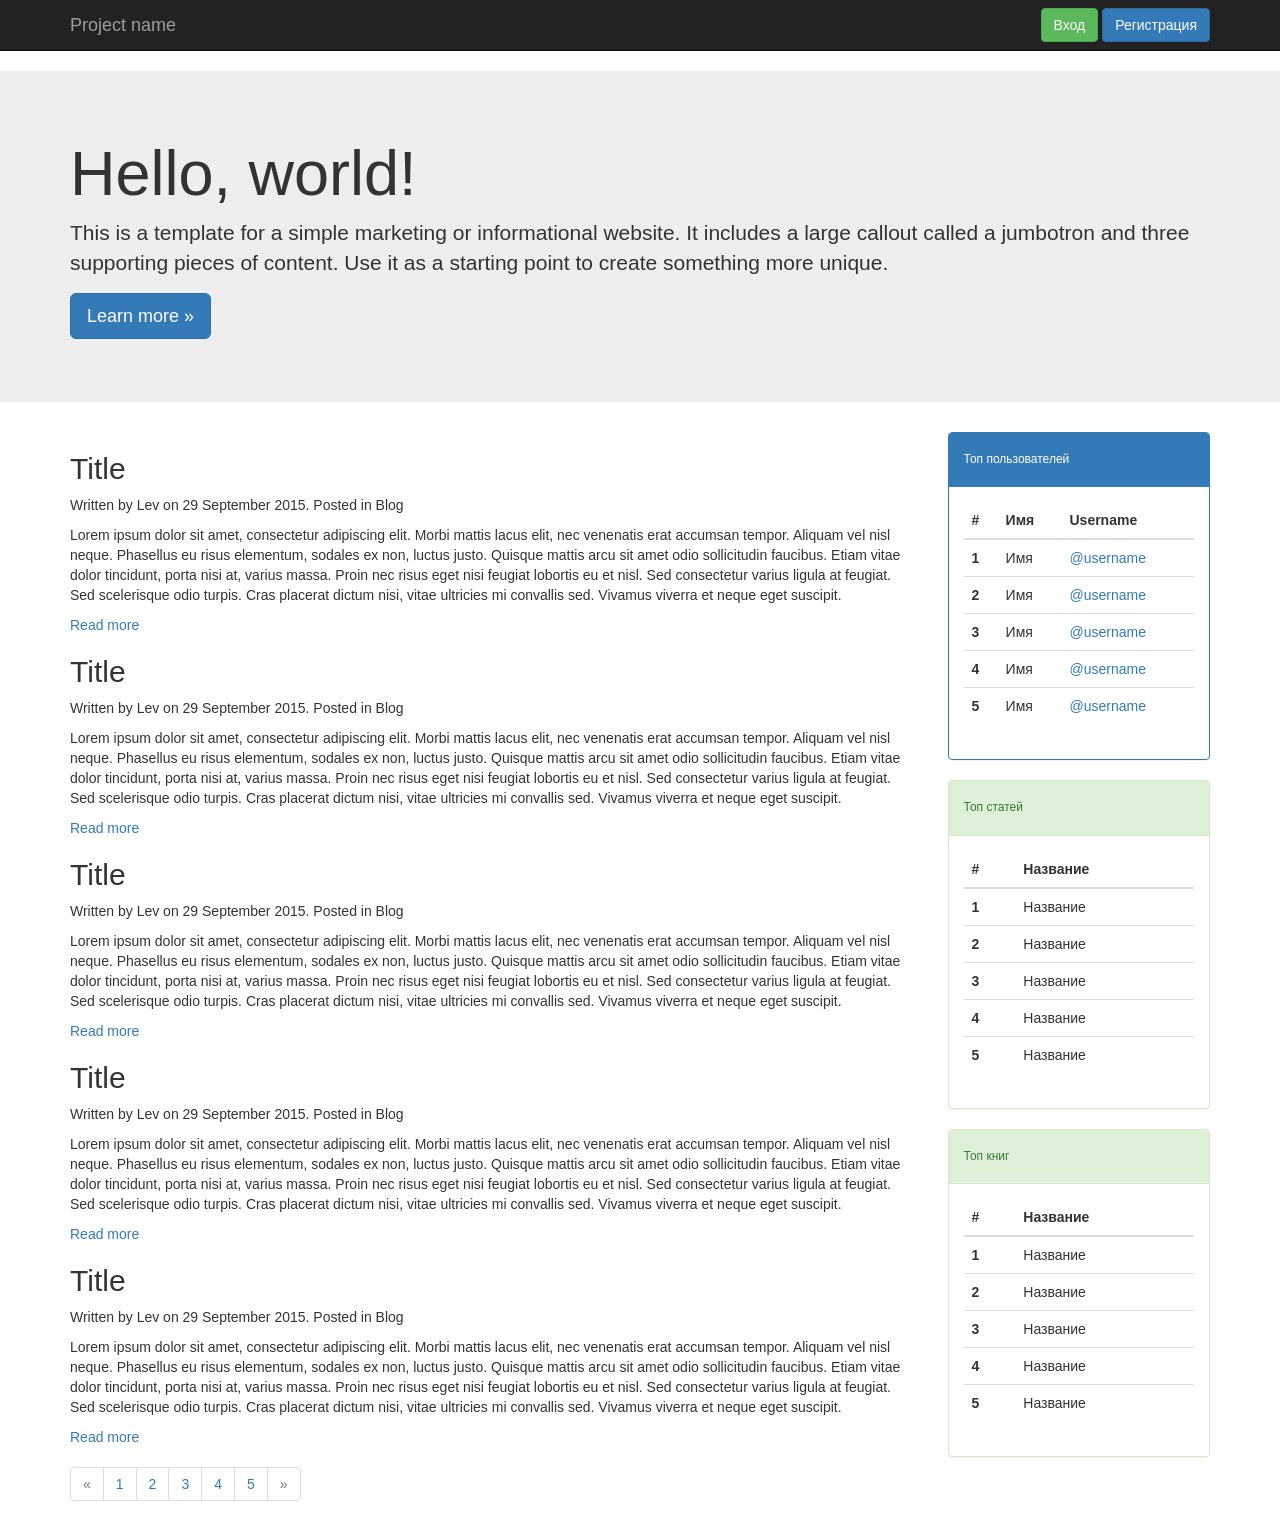
<file: S3/Sem/html/index.html>
<!DOCTYPE html>
<html>
<head>
	<title>Main Page</title>
	<meta http-equiv="Content-Type" content="text/html; charset=utf-8">
	<link rel="stylesheet" href="css/bootstrap.min.css" />
</head>
<body>
	<script src="js/jquery.js"></script>
	<script src="js/bootstrap.min.js"></script>

	<!-- Navigation -->
	<!-- Navigation -->
	<nav class="navbar navbar-inverse navbar-static-top">
		<div class="container">
			<div class="navbar-header">
				<button type="button" class="navbar-toggle collapsed" data-toggle="collapse" data-target="#navbar" aria-expanded="false" aria-controls="navbar">
					<span class="sr-only">Toggle navigation</span>
					<span class="icon-bar"></span>
					<span class="icon-bar"></span>
					<span class="icon-bar"></span>
				</button>
				<a class="navbar-brand" href="#">Project name</a>
			</div>
			<div id="navbar" class="navbar-collapse collapse">
				<div class="navbar-form navbar-right">
					<button type="submit" class="btn btn-success">Вход</button>
					<button type="submit" class="btn btn-primary">Регистрация</button>
				</div>
			</div><!--/.navbar-collapse -->
		</div>
	</nav>

	<div class="jumbotron">
    <div class="container">
      <h1>Hello, world!</h1>
      <p>This is a template for a simple marketing or informational website. It includes a large callout called a jumbotron and three supporting pieces of content. Use it as a starting point to create something more unique.</p>
      <p><a class="btn btn-primary btn-lg" href="#" role="button">Learn more &raquo;</a></p>
    </div>
  </div>

  <div class="container">
  	<div class="row">
  		<div class="col-md-9">
  			<div class="article">
  				<h2 class="article-title">Title</h2>
  				<p class="article-meta">Written by Lev on 29 September 2015. Posted in Blog</p>
  				<p class="article-description">
  					Lorem ipsum dolor sit amet, consectetur adipiscing elit. Morbi mattis lacus elit, nec venenatis erat accumsan tempor. Aliquam vel nisl neque. Phasellus eu risus elementum, sodales ex non, luctus justo. Quisque mattis arcu sit amet odio sollicitudin faucibus. Etiam vitae dolor tincidunt, porta nisi at, varius massa. Proin nec risus eget nisi feugiat lobortis eu et nisl. Sed consectetur varius ligula at feugiat. Sed scelerisque odio turpis. Cras placerat dictum nisi, vitae ultricies mi convallis sed. Vivamus viverra et neque eget suscipit.
  				</p>
  				<a href="#">Read more</a>
  			</div>
  			<div class="article">
  				<h2 class="article-title">Title</h2>
  				<p class="article-meta">Written by Lev on 29 September 2015. Posted in Blog</p>
  				<p class="article-description">
  					Lorem ipsum dolor sit amet, consectetur adipiscing elit. Morbi mattis lacus elit, nec venenatis erat accumsan tempor. Aliquam vel nisl neque. Phasellus eu risus elementum, sodales ex non, luctus justo. Quisque mattis arcu sit amet odio sollicitudin faucibus. Etiam vitae dolor tincidunt, porta nisi at, varius massa. Proin nec risus eget nisi feugiat lobortis eu et nisl. Sed consectetur varius ligula at feugiat. Sed scelerisque odio turpis. Cras placerat dictum nisi, vitae ultricies mi convallis sed. Vivamus viverra et neque eget suscipit.
  				</p>
  				<a href="#">Read more</a>
  			</div>
  			<div class="article">
  				<h2 class="article-title">Title</h2>
  				<p class="article-meta">Written by Lev on 29 September 2015. Posted in Blog</p>
  				<p class="article-description">
  					Lorem ipsum dolor sit amet, consectetur adipiscing elit. Morbi mattis lacus elit, nec venenatis erat accumsan tempor. Aliquam vel nisl neque. Phasellus eu risus elementum, sodales ex non, luctus justo. Quisque mattis arcu sit amet odio sollicitudin faucibus. Etiam vitae dolor tincidunt, porta nisi at, varius massa. Proin nec risus eget nisi feugiat lobortis eu et nisl. Sed consectetur varius ligula at feugiat. Sed scelerisque odio turpis. Cras placerat dictum nisi, vitae ultricies mi convallis sed. Vivamus viverra et neque eget suscipit.
  				</p>
  				<a href="#">Read more</a>
  			</div>
  			<div class="article">
  				<h2 class="article-title">Title</h2>
  				<p class="article-meta">Written by Lev on 29 September 2015. Posted in Blog</p>
  				<p class="article-description">
  					Lorem ipsum dolor sit amet, consectetur adipiscing elit. Morbi mattis lacus elit, nec venenatis erat accumsan tempor. Aliquam vel nisl neque. Phasellus eu risus elementum, sodales ex non, luctus justo. Quisque mattis arcu sit amet odio sollicitudin faucibus. Etiam vitae dolor tincidunt, porta nisi at, varius massa. Proin nec risus eget nisi feugiat lobortis eu et nisl. Sed consectetur varius ligula at feugiat. Sed scelerisque odio turpis. Cras placerat dictum nisi, vitae ultricies mi convallis sed. Vivamus viverra et neque eget suscipit.
  				</p>
  				<a href="#">Read more</a>
  			</div>
  			<div class="article">
  				<h2 class="article-title">Title</h2>
  				<p class="article-meta">Written by Lev on 29 September 2015. Posted in Blog</p>
  				<p class="article-description">
  					Lorem ipsum dolor sit amet, consectetur adipiscing elit. Morbi mattis lacus elit, nec venenatis erat accumsan tempor. Aliquam vel nisl neque. Phasellus eu risus elementum, sodales ex non, luctus justo. Quisque mattis arcu sit amet odio sollicitudin faucibus. Etiam vitae dolor tincidunt, porta nisi at, varius massa. Proin nec risus eget nisi feugiat lobortis eu et nisl. Sed consectetur varius ligula at feugiat. Sed scelerisque odio turpis. Cras placerat dictum nisi, vitae ultricies mi convallis sed. Vivamus viverra et neque eget suscipit.
  				</p>
  				<a href="#">Read more</a>
  			</div>

  			<!-- Pagination -->
  			<nav>
  			  <ul class="pagination">
  			    <li class="disabled"><a href="#" aria-label="Previous"><span aria-hidden="true">&laquo;</span></a></li>
  			    <li><a href="#">1 <span class="sr-only">(current)</span></a></li>
  			    <li><a href="#">2 <span class="sr-only">(current)</span></a></li>
  			    <li><a href="#">3 <span class="sr-only">(current)</span></a></li>
  			    <li><a href="#">4 <span class="sr-only">(current)</span></a></li>
  			    <li><a href="#">5 <span class="sr-only">(current)</span></a></li>
  			    <li class="disabled"><a href="#" aria-label="Previous"><span aria-hidden="true">&raquo;</span></a></li>
  			  </ul>
  			</nav>
  		</div>
  		<div class="col-md-3">
  			<div class="panel panel-primary">
  				<div class="panel-heading"><h6>Топ пользователей</h6></div>
  				<div class="panel-body">
  					<table class="table">
  						<thead>
  							<tr>
  								<th>#</th>
  								<th>Имя</th>
  								<th>Username</th>
  							</tr>
  						</thead>
  						<tbody>
  							<tr>
  								<th scope="row">1</th>
  								<td>Имя</td>
  								<td><a href="">@username</a></td>
  							</tr>
  							<tr>
  								<th scope="row">2</th>
  								<td>Имя</td>
  								<td><a href="">@username</a></td>
  							</tr>
  							<tr>
  								<th scope="row">3</th>
  								<td>Имя</td>
  								<td><a href="">@username</a></td>
  							</tr>
  							<tr>
  								<th scope="row">4</th>
  								<td>Имя</td>
  								<td><a href="">@username</a></td>
  							</tr>
  							<tr>
  								<th scope="row">5</th>
  								<td>Имя</td>
  								<td><a href="">@username</a></td>
  							</tr>
  						</tbody>
  					</table>
  				</div>	
  			</div>	

  			<div class="panel panel-success">
  				<div class="panel-heading"><h6>Топ статей</h6></div>
  				<div class="panel-body">
  					<table class="table">
  						<thead>
  							<tr>
  								<th>#</th>
  								<th>Название</th>
  							</tr>
  						</thead>
  						<tbody>
  							<tr>
  								<th scope="row">1</th>
  								<td>Название</td>
  							</tr>
  							<tr>
  								<th scope="row">2</th>
  								<td>Название</td>
  							</tr>
  							<tr>
  								<th scope="row">3</th>
  								<td>Название</td>
  							</tr>
  							<tr>
  								<th scope="row">4</th>
  								<td>Название</td>
  							</tr>
  							<tr>
  								<th scope="row">5</th>
  								<td>Название</td>
  							</tr>
  						</tbody>
  					</table>
  				</div>	
  			</div>	

  			<div class="panel panel-success">
  				<div class="panel-heading"><h6>Топ книг</h6></div>
  				<div class="panel-body">
  					<table class="table">
  						<thead>
  							<tr>
  								<th>#</th>
  								<th>Название</th>
  							</tr>
  						</thead>
  						<tbody>
  							<tr>
  								<th scope="row">1</th>
  								<td>Название</td>
  							</tr>
  							<tr>
  								<th scope="row">2</th>
  								<td>Название</td>
  							</tr>
  							<tr>
  								<th scope="row">3</th>
  								<td>Название</td>
  							</tr>
  							<tr>
  								<th scope="row">4</th>
  								<td>Название</td>
  							</tr>
  							<tr>
  								<th scope="row">5</th>
  								<td>Название</td>
  							</tr>
  						</tbody>
  					</table>
  				</div>	
  			</div>	
  		</div>
  	</div>
  </div>

</body>
</html>
</file>
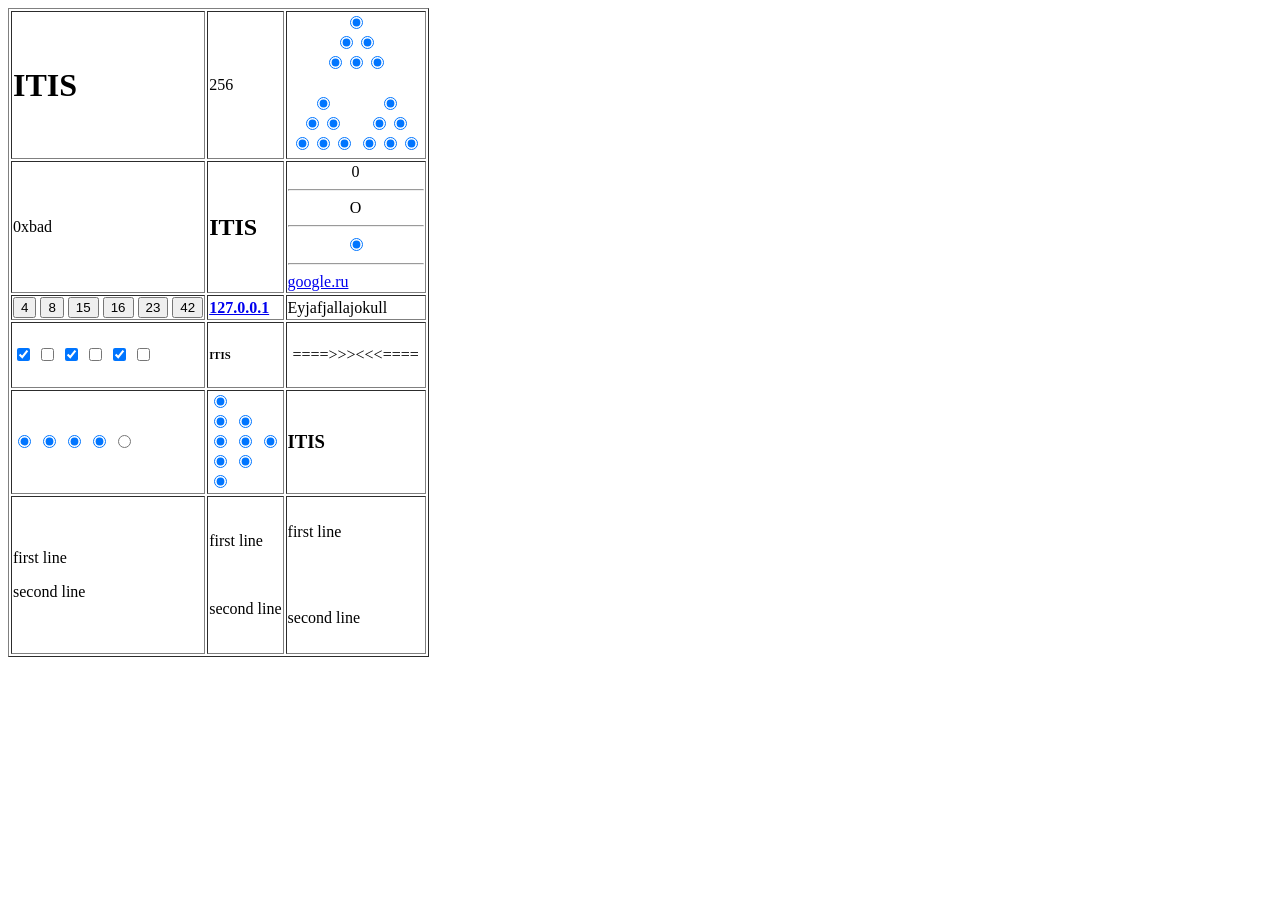
<file: S3/Tasks08-10/08b.html>
<!DOCTYPE html>
<html>
<head>
	<title>08b</title>
</head>
<body>
	<table border="1">
		<tr>
			<td>
				<h1>ITIS</h1>
			</td>
			<td>
				<p>256</p>
			</td>
			<td align="center">
				<input type="radio" checked>
				<br>
				<input type="radio" checked><input type="radio" checked>
				<br>
				<input type="radio" checked><input type="radio" checked><input type="radio" checked>
				<br>
				<br>
				<table>
					<td align="center">
						<input type="radio" checked>
						<br>
						<input type="radio" checked><input type="radio" checked>
						<br>
						<input type="radio" checked><input type="radio" checked><input type="radio" checked>
					</td>
					<td align="center">
						<input type="radio" checked>
						<br>
						<input type="radio" checked><input type="radio" checked>
						<br>
						<input type="radio" checked><input type="radio" checked><input type="radio" checked>
					</td>
				</table>
			</td>
		</tr>
		<tr>
			<td>0xbad</td>
			<td><h2>ITIS<h2></td>
			<td>
				<center>0</center>
				<hr>
				<center>O</center>
				<hr>
				<center><input type="radio" checked></center>
				<hr>
				<a href="https://www.google.ru">google.ru</a>
			</td>
		</tr>
		<tr>
			<td>
				<input type="submit" value="4">
				<input type="submit" value="8">
				<input type="submit" value="15">
				<input type="submit" value="16">
				<input type="submit" value="23">
				<input type="submit" value="42">
			</td>
			<td><a href="#"><b>127.0.0.1</b></a></td>
			<td>Eyjafjallajokull</td>
		</tr>
		<tr>
			<td>
				<input type="checkbox" checked>
				<input type="checkbox">
				<input type="checkbox" checked>
				<input type="checkbox">
				<input type="checkbox" checked>
				<input type="checkbox">
			</td>
			<td><h6>ITIS</h6></td>
			<td><center>====&gt&gt&gt&lt&lt&lt====</center></td>
		</tr>
		<tr>
			<td>
				<input type="radio" checked>
				<input type="radio" checked>
				<input type="radio" checked>
				<input type="radio" checked>
				<input type="radio">
			</td>
			<td>
				<input type="radio" checked>
				<br>
				<input type="radio" checked>
				<input type="radio" checked>
				<br>
				<input type="radio" checked>
				<input type="radio" checked>
				<input type="radio" checked>
				<br>
				<input type="radio" checked>
				<input type="radio" checked>
				<br>
				<input type="radio" checked>
			</td>
			<td>
				<h3>ITIS</h3>
			</td>
		</tr>
		<tr>
			<td>
				<p>first line</p>
				<p>second line</p>
			</td>
			<td>
				<br>
				<p>first line</p>
				<br>
				<p>second line</p>
				<br>
			</td>
			<td>
				<p>first line</p>
				<br>
				<br>
				<p>second line</p>
			</td>
		</tr>
	</table>
</body>
</html>
</file>
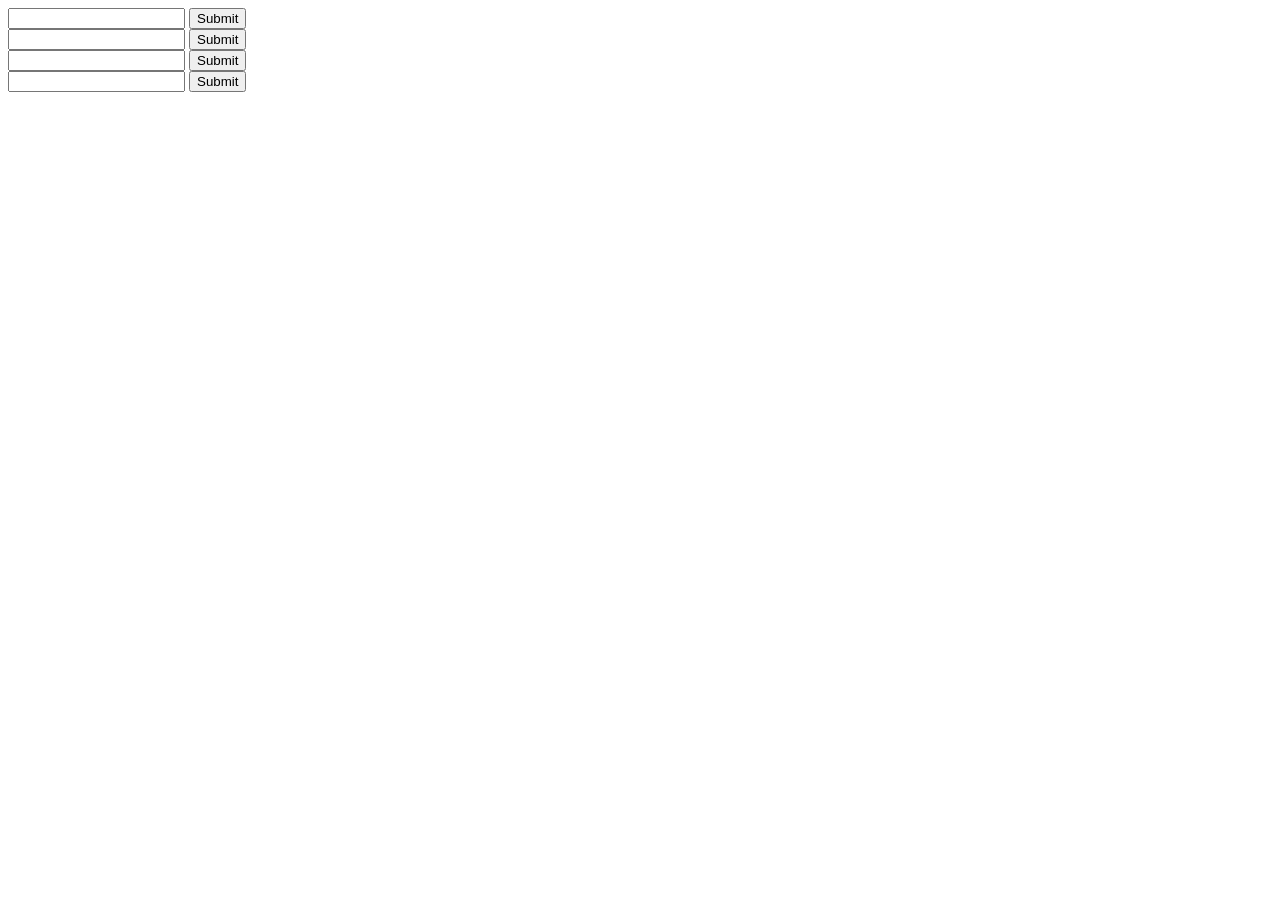
<file: S3/Tasks08-10/08c.html>
<!DOCTYPE html>
<html>
<head>
	<title>Task08c</title>
</head>
<body>
	<form name="search-baidu" action="http://www.baidu.com/s">
		<input name="wd" type="text">
		<input name="submit" type="submit">
	</form>
	<form name="search-bing" action="http://www.bing.com/search">
		<input name="q" type="text">
		<input name="submit" type="submit">
	</form>
	<form name="search-yahoo" action="https://search.yahoo.com/search">
		<input name="p" type="text">
		<input name="submit" type="submit">
	</form>
	<form name="search-aol" action="http://search.aol.com/aol/search">
		<input name="q" type="text">
		<input name="submit" type="submit">
	</form>
</body>
</html>
</file>
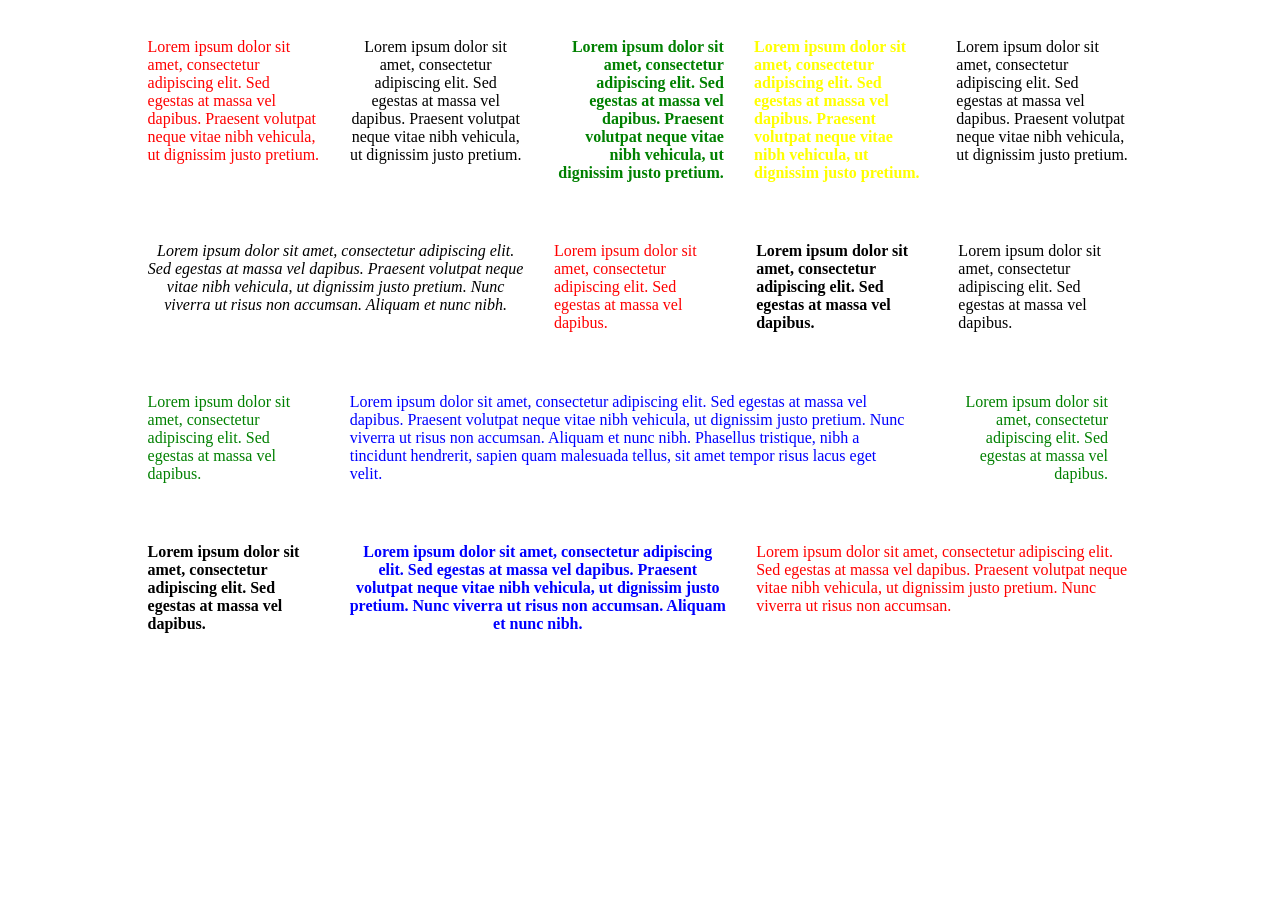
<file: S3/Tasks08-10/10b.html>
<!DOCTYPE html>
<html>
<head>
	<title>10b</title>
	<link rel="stylesheet" type="text/css" href="style.css">
</head>
<body>
	<div class="row">
		<div class="col1">
			<p align="left" class="red">Lorem ipsum dolor sit amet, consectetur adipiscing elit. Sed egestas at massa vel dapibus. Praesent volutpat neque vitae nibh vehicula, ut dignissim justo pretium.
			</p>
		</div>
		<div class="col1">
			<p align="center">Lorem ipsum dolor sit amet, consectetur adipiscing elit. Sed egestas at massa vel dapibus. Praesent volutpat neque vitae nibh vehicula, ut dignissim justo pretium.
			</p>
		</div>
		<div class="col1">
			<p align="right" class="green bold">Lorem ipsum dolor sit amet, consectetur adipiscing elit. Sed egestas at massa vel dapibus. Praesent volutpat neque vitae nibh vehicula, ut dignissim justo pretium.
			</p>
		</div>
		<div class="col1">
			<p align="left" class="yellow bold">Lorem ipsum dolor sit amet, consectetur adipiscing elit. Sed egestas at massa vel dapibus. Praesent volutpat neque vitae nibh vehicula, ut dignissim justo pretium.
			</p>
		</div>
		<div class="col1">
			<p align="left">Lorem ipsum dolor sit amet, consectetur adipiscing elit. Sed egestas at massa vel dapibus. Praesent volutpat neque vitae nibh vehicula, ut dignissim justo pretium.
			</p>
		</div>
	</div>

	<div class="row">
		<div class="col2">
			<p align="center" class="italic">Lorem ipsum dolor sit amet, consectetur adipiscing elit. Sed egestas at massa vel dapibus. Praesent volutpat neque vitae nibh vehicula, ut dignissim justo pretium. Nunc viverra ut risus non accumsan. Aliquam et nunc nibh.
			</p>	
		</div>	
		<div class="col1">
			<p align="left" class="red">Lorem ipsum dolor sit amet, consectetur adipiscing elit. Sed egestas at massa vel dapibus.
			</p>
		</div>
		<div class="col1">
			<p align="left" class="bold">Lorem ipsum dolor sit amet, consectetur adipiscing elit. Sed egestas at massa vel dapibus.
			</p>
		</div>
		<div class="col1">
			<p align="left">Lorem ipsum dolor sit amet, consectetur adipiscing elit. Sed egestas at massa vel dapibus.
			</p>
		</div>
	</div>

	<div class="row">
		<div class="col1">
			<p align="left" class="green">Lorem ipsum dolor sit amet, consectetur adipiscing elit. Sed egestas at massa vel dapibus.
			</p>
		</div>
		<div class="col3">
			<p align="left" class="blue">Lorem ipsum dolor sit amet, consectetur adipiscing elit. Sed egestas at massa vel dapibus. Praesent volutpat neque vitae nibh vehicula, ut dignissim justo pretium. Nunc viverra ut risus non accumsan. Aliquam et nunc nibh. Phasellus tristique, nibh a tincidunt hendrerit, sapien quam malesuada tellus, sit amet tempor risus lacus eget velit.
			</p>	
		</div>	
		<div class="col1">
			<p align="right" class="green">Lorem ipsum dolor sit amet, consectetur adipiscing elit. Sed egestas at massa vel dapibus.
			</p>	
		</div>
	</div>

	<div class="row">
		<div class="col1">
			<p align="left" class="bold">Lorem ipsum dolor sit amet, consectetur adipiscing elit. Sed egestas at massa vel dapibus.
			</p>
		</div>
		<div class="col2">
			<p align="center" class="blue bold">Lorem ipsum dolor sit amet, consectetur adipiscing elit. Sed egestas at massa vel dapibus. Praesent volutpat neque vitae nibh vehicula, ut dignissim justo pretium. Nunc viverra ut risus non accumsan. Aliquam et nunc nibh.
			</p>
		</div>
		<div class="col2">
			<p align="left" class="red">
				Lorem ipsum dolor sit amet, consectetur adipiscing elit. Sed egestas at massa vel dapibus. Praesent volutpat neque vitae nibh vehicula, ut dignissim justo pretium. Nunc viverra ut risus non accumsan.
			</p>
		</div>
	</div>
</body>
</html>
</file>
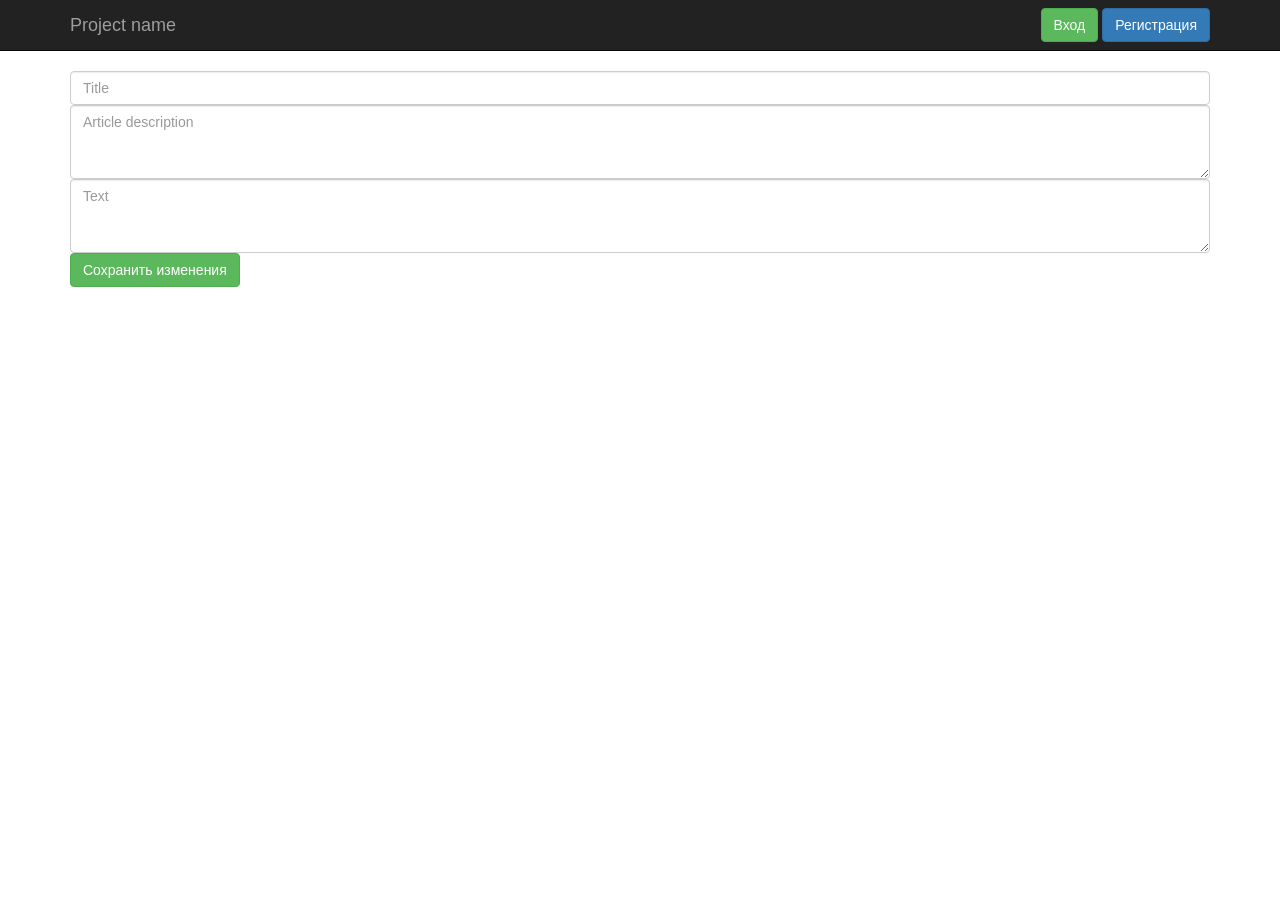
<file: S3/Sem/html/article_edit.html>
<!DOCTYPE html>
<html>
<head>
	<title></title>
	<meta http-equiv="Content-Type" content="text/html; charset=utf-8">
	<link rel="stylesheet" href="css/bootstrap.min.css" />
</head>
<body>
	<script src="js/jquery.js"></script>
	<script src="js/bootstrap.min.js"></script>

	<!-- Navigation -->
	<!-- Navigation -->
	<nav class="navbar navbar-inverse navbar-static-top">
		<div class="container">
			<div class="navbar-header">
				<button type="button" class="navbar-toggle collapsed" data-toggle="collapse" data-target="#navbar" aria-expanded="false" aria-controls="navbar">
					<span class="sr-only">Toggle navigation</span>
					<span class="icon-bar"></span>
					<span class="icon-bar"></span>
					<span class="icon-bar"></span>
				</button>
				<a class="navbar-brand" href="#">Project name</a>
			</div>
			<div id="navbar" class="navbar-collapse collapse">
				<div class="navbar-form navbar-right">
					<button type="submit" class="btn btn-success">Вход</button>
					<button type="submit" class="btn btn-primary">Регистрация</button>
				</div>
			</div><!--/.navbar-collapse -->
		</div>
	</nav>

  <div class="container">
  	<form name"article-new" method="POST">
  		<input type="text" class="form-control" placeholder="Title">
  		<textarea class="form-control" rows="3" placeholder="Article description"></textarea>
  		<textarea class="form-control" rows="3" placeholder="Text"></textarea>
  		<button type="submit" class="btn btn-success">Сохранить изменения</button>
  	</form>
  </div>

</body>
</html>
</file>
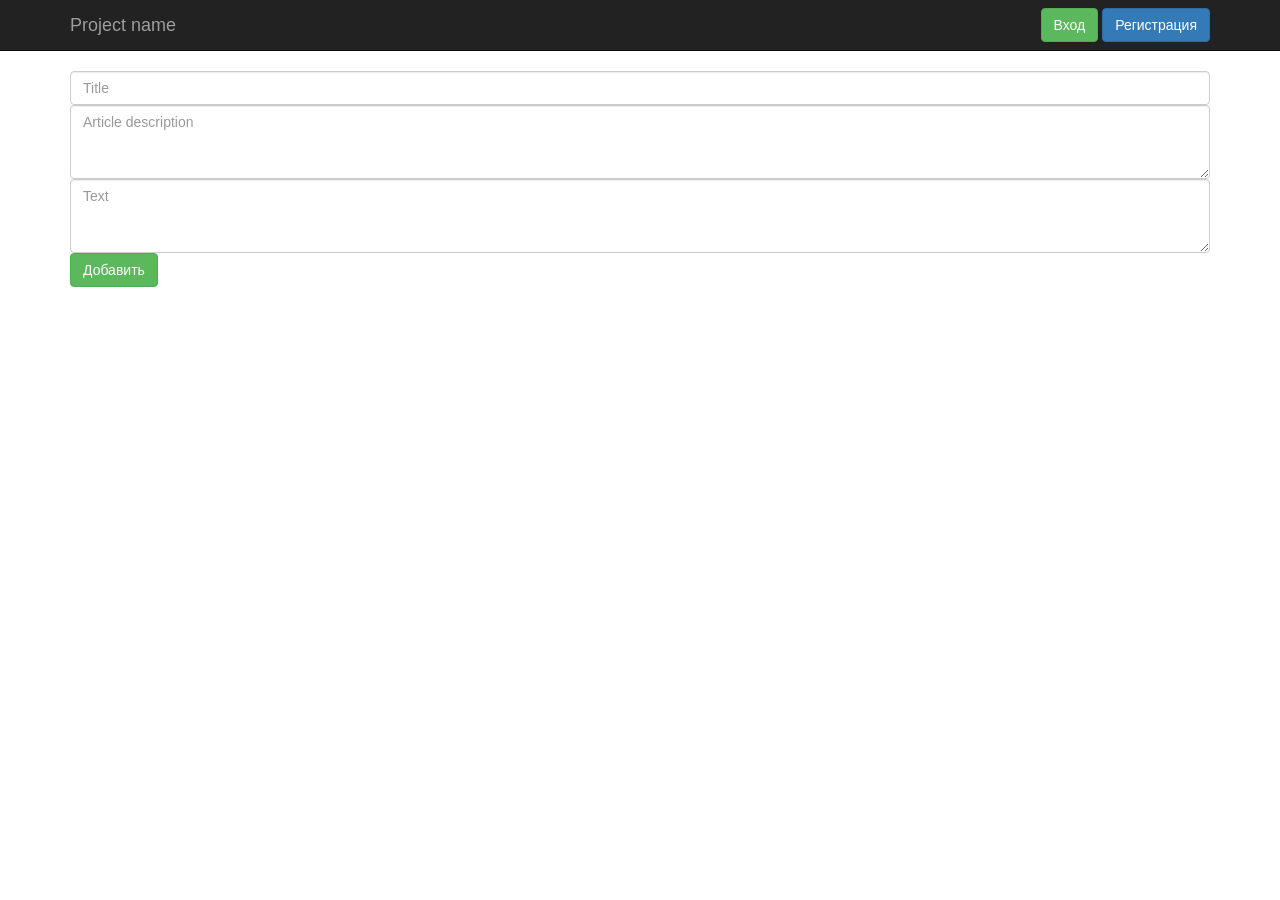
<file: S3/Sem/html/article_new.html>
<!DOCTYPE html>
<html>
<head>
	<title></title>
	<meta http-equiv="Content-Type" content="text/html; charset=utf-8">
	<link rel="stylesheet" href="css/bootstrap.min.css" />
</head>
<body>
	<script src="js/jquery.js"></script>
	<script src="js/bootstrap.min.js"></script>

	<!-- Navigation -->
	<!-- Navigation -->
	<nav class="navbar navbar-inverse navbar-static-top">
		<div class="container">
			<div class="navbar-header">
				<button type="button" class="navbar-toggle collapsed" data-toggle="collapse" data-target="#navbar" aria-expanded="false" aria-controls="navbar">
					<span class="sr-only">Toggle navigation</span>
					<span class="icon-bar"></span>
					<span class="icon-bar"></span>
					<span class="icon-bar"></span>
				</button>
				<a class="navbar-brand" href="#">Project name</a>
			</div>
			<div id="navbar" class="navbar-collapse collapse">
				<div class="navbar-form navbar-right">
					<button type="submit" class="btn btn-success">Вход</button>
					<button type="submit" class="btn btn-primary">Регистрация</button>
				</div>
			</div><!--/.navbar-collapse -->
		</div>
	</nav>

  <div class="container">
  	<form name"article-new" method="POST">
  		<input type="text" class="form-control" placeholder="Title">
  		<textarea class="form-control" rows="3" placeholder="Article description"></textarea>
  		<textarea class="form-control" rows="3" placeholder="Text"></textarea>
  		<button type="submit" class="btn btn-success">Добавить</button>
  	</form>
  </div>

</body>
</html>
</file>
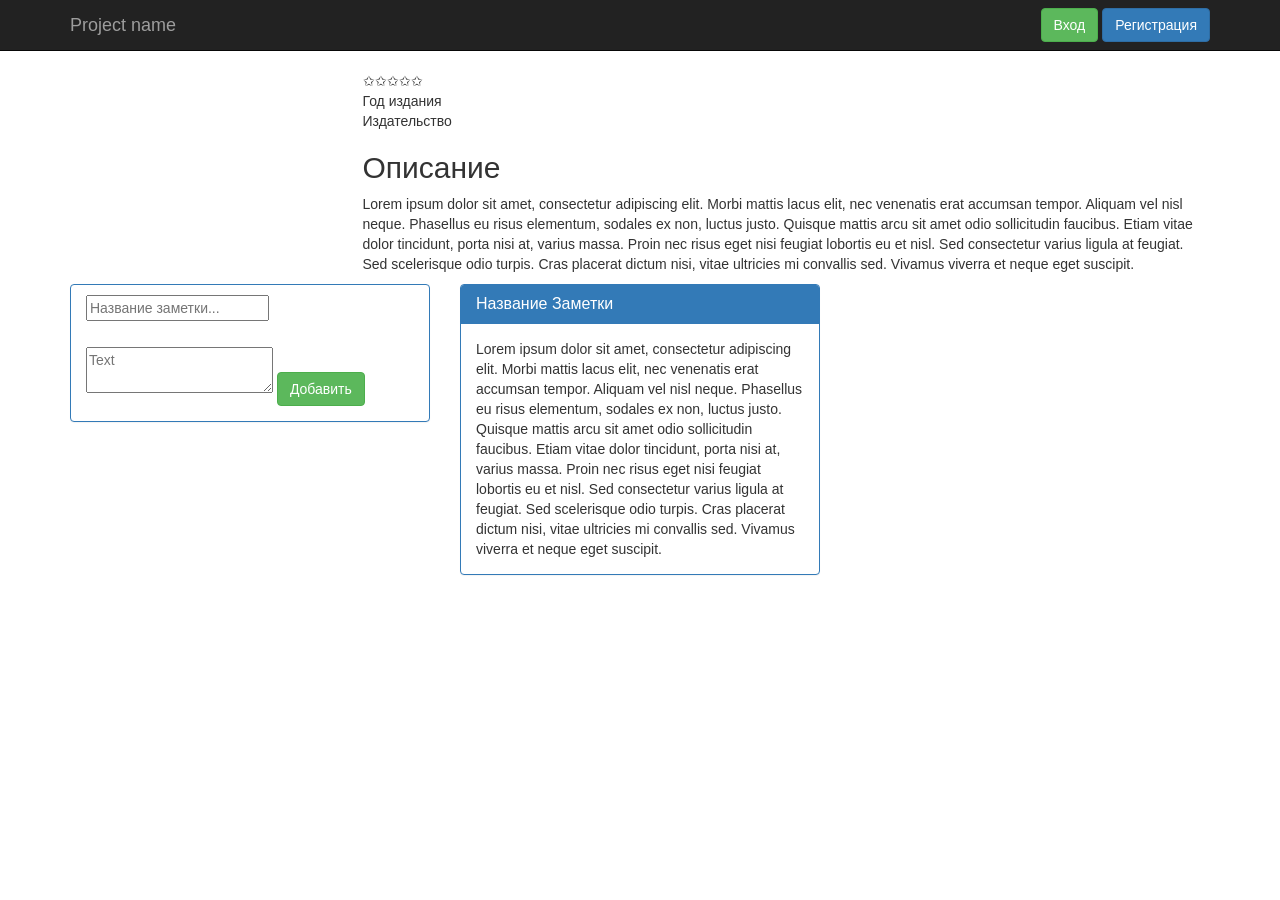
<file: S3/Sem/html/book_add_note.html>
<!DOCTYPE html>
<html>
<head>
  <title></title>
  <meta http-equiv="Content-Type" content="text/html; charset=utf-8">
  <link rel="stylesheet" href="css/bootstrap.min.css" />
</head>
<body>
  <script src="js/jquery.js"></script>
  <script src="js/bootstrap.min.js"></script>

  <!-- Navigation -->
  <!-- Navigation -->
  <nav class="navbar navbar-inverse navbar-static-top">
    <div class="container">
      <div class="navbar-header">
        <button type="button" class="navbar-toggle collapsed" data-toggle="collapse" data-target="#navbar" aria-expanded="false" aria-controls="navbar">
          <span class="sr-only">Toggle navigation</span>
          <span class="icon-bar"></span>
          <span class="icon-bar"></span>
          <span class="icon-bar"></span>
        </button>
        <a class="navbar-brand" href="#">Project name</a>
      </div>
      <div id="navbar" class="navbar-collapse collapse">
        <div class="navbar-form navbar-right">
          <button type="submit" class="btn btn-success">Вход</button>
          <button type="submit" class="btn btn-primary">Регистрация</button>
        </div>
      </div><!--/.navbar-collapse -->
    </div>
  </nav>

  <div class="container">
    <div class="book-header">
      
    </div>
    <div class="row">
      <!-- Обложка книги -->
      <div class="col-md-3">
        <div class="cover">
          
        </div>
      </div>  

      <!-- Основная информация -->
      <div class="col-md-9">
        <div class="rating">✩✩✩✩✩</div> 
        <div class="publication-info">
          Год издания
          <br>
          Издательство
        </div>

        <div class="description">
          <h2>Описание</h2> 
          <p>Lorem ipsum dolor sit amet, consectetur adipiscing elit. Morbi mattis lacus elit, nec venenatis erat accumsan tempor. Aliquam vel nisl neque. Phasellus eu risus elementum, sodales ex non, luctus justo. Quisque mattis arcu sit amet odio sollicitudin faucibus. Etiam vitae dolor tincidunt, porta nisi at, varius massa. Proin nec risus eget nisi feugiat lobortis eu et nisl. Sed consectetur varius ligula at feugiat. Sed scelerisque odio turpis. Cras placerat dictum nisi, vitae ultricies mi convallis sed. Vivamus viverra et neque eget suscipit.</p>
        </div>
      </div>
    </div>
  </div>

  <div class="container">
    <div class="row">
      <div class="col-md-4">
        <div class="panel panel-primary">
          <form>
            <div class="panel-heading">
              <input type="text" placeholder="Название заметки...">
            </div>
            <div class="panel-body">
              <textarea placeholder="Text"></textarea>
              <button type="submit" class="btn btn-success">Добавить</button>
            </div>
          </form>
        </div>
      </div>
      <div class="col-md-4">
        <div class="panel panel-primary">
          <div class="panel-heading">
            <h3 class="panel-title">Название Заметки</h3>
          </div>
          <div class="panel-body">
            Lorem ipsum dolor sit amet, consectetur adipiscing elit. Morbi mattis lacus elit, nec venenatis erat accumsan tempor. Aliquam vel nisl neque. Phasellus eu risus elementum, sodales ex non, luctus justo. Quisque mattis arcu sit amet odio sollicitudin faucibus. Etiam vitae dolor tincidunt, porta nisi at, varius massa. Proin nec risus eget nisi feugiat lobortis eu et nisl. Sed consectetur varius ligula at feugiat. Sed scelerisque odio turpis. Cras placerat dictum nisi, vitae ultricies mi convallis sed. Vivamus viverra et neque eget suscipit.
          </div>
        </div>
      </div>
    </div>
  </div>

</body>
</html>
</file>
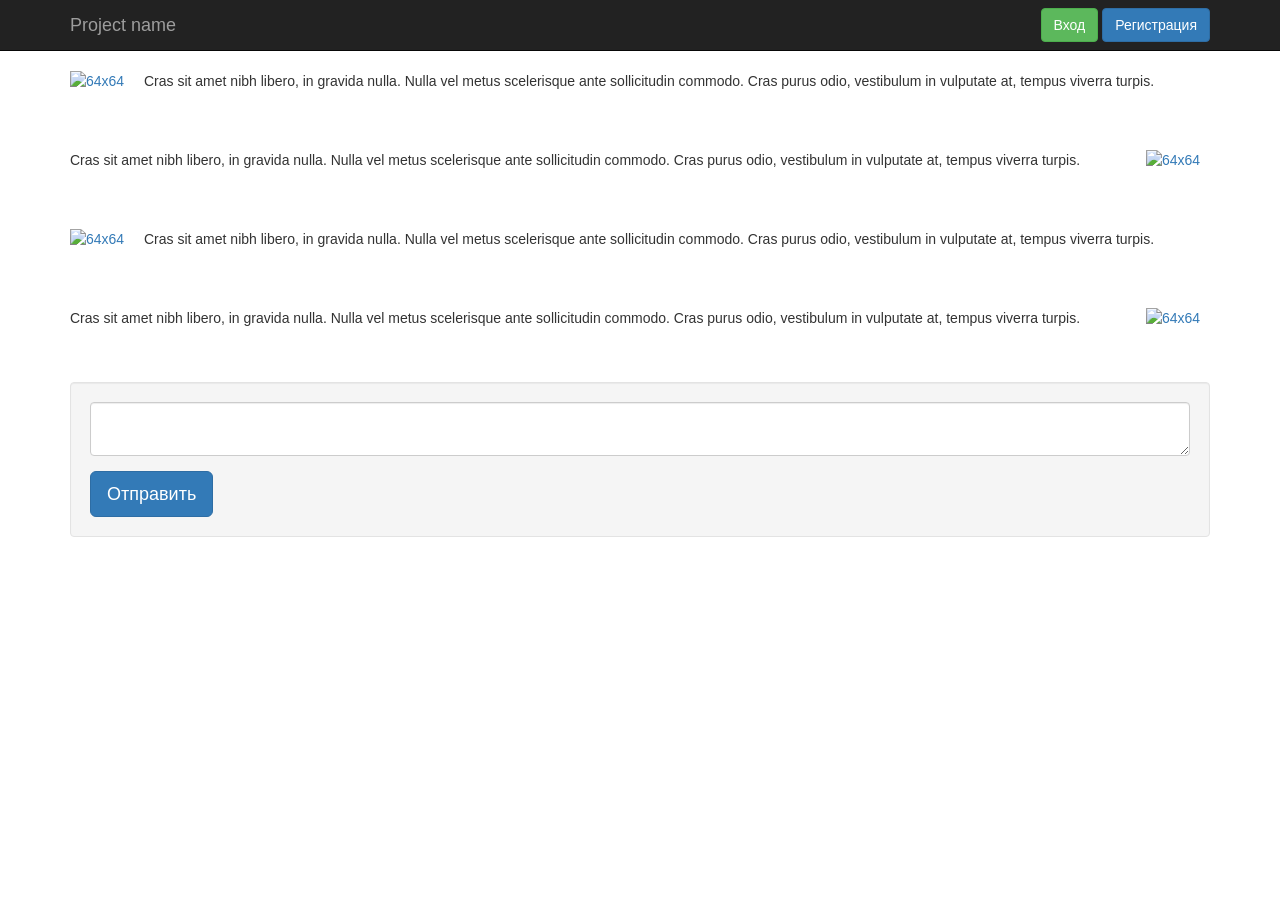
<file: S3/Sem/html/chat.html>
<!DOCTYPE html>
<html>
<head>
	<title>Profile</title>
	<meta http-equiv="Content-Type" content="text/html; charset=utf-8">
	<link rel="stylesheet" href="css/bootstrap.min.css" />
</head>
<body>
	<script src="js/jquery.js"></script>
	<script src="js/bootstrap.min.js"></script>

	<!-- Navigation -->
	<nav class="navbar navbar-inverse navbar-static-top">
		<div class="container">
			<div class="navbar-header">
				<button type="button" class="navbar-toggle collapsed" data-toggle="collapse" data-target="#navbar" aria-expanded="false" aria-controls="navbar">
					<span class="sr-only">Toggle navigation</span>
					<span class="icon-bar"></span>
					<span class="icon-bar"></span>
					<span class="icon-bar"></span>
				</button>
				<a class="navbar-brand" href="#">Project name</a>
			</div>
			<div id="navbar" class="navbar-collapse collapse">
				<div class="navbar-form navbar-right">
					<button type="submit" class="btn btn-success">Вход</button>
					<button type="submit" class="btn btn-primary">Регистрация</button>
				</div>
			</div><!--/.navbar-collapse -->
		</div>
	</nav>

	<div class="container">
		<ul class="media-list">
			<li class="media">
				<a class="pull-left" href="#">
          <img class="media-object" data-src="holder.js/64x64" alt="64x64" style="width: 64px; height: 64px;">
        </a>
        <div class="media-body">
        	<p>Cras sit amet nibh libero, in gravida nulla. Nulla vel metus scelerisque ante sollicitudin commodo. Cras purus odio, vestibulum in vulputate at, tempus viverra turpis.</p>	
        </div>
			</li>
			<li class="media">
				<a class="pull-right" href="#">
          <img class="media-object" data-src="holder.js/64x64" alt="64x64" style="width: 64px; height: 64px;">
        </a>
        <div class="media-body">
        	<p>Cras sit amet nibh libero, in gravida nulla. Nulla vel metus scelerisque ante sollicitudin commodo. Cras purus odio, vestibulum in vulputate at, tempus viverra turpis.</p>	
        </div>
			</li>
			<li class="media">
				<a class="pull-left" href="#">
          <img class="media-object" data-src="holder.js/64x64" alt="64x64" style="width: 64px; height: 64px;">
        </a>
        <div class="media-body">
        	<p>Cras sit amet nibh libero, in gravida nulla. Nulla vel metus scelerisque ante sollicitudin commodo. Cras purus odio, vestibulum in vulputate at, tempus viverra turpis.</p>	
        </div>
			</li>
			<li class="media">
				<a class="pull-right" href="#">
          <img class="media-object" data-src="holder.js/64x64" alt="64x64" style="width: 64px; height: 64px;">
        </a>
        <div class="media-body">
        	<p>Cras sit amet nibh libero, in gravida nulla. Nulla vel metus scelerisque ante sollicitudin commodo. Cras purus odio, vestibulum in vulputate at, tempus viverra turpis.</p>	
        </div>
			</li>
		</ul>	

		<div class="well">
			<div class="form-group">
				<textarea class="form-control"></textarea>
			</div>
			<a class="btn btn-primary btn-lg" href="#" role="button">Отправить</a>
		</div>
	</div>

</body>
</html>
</file>
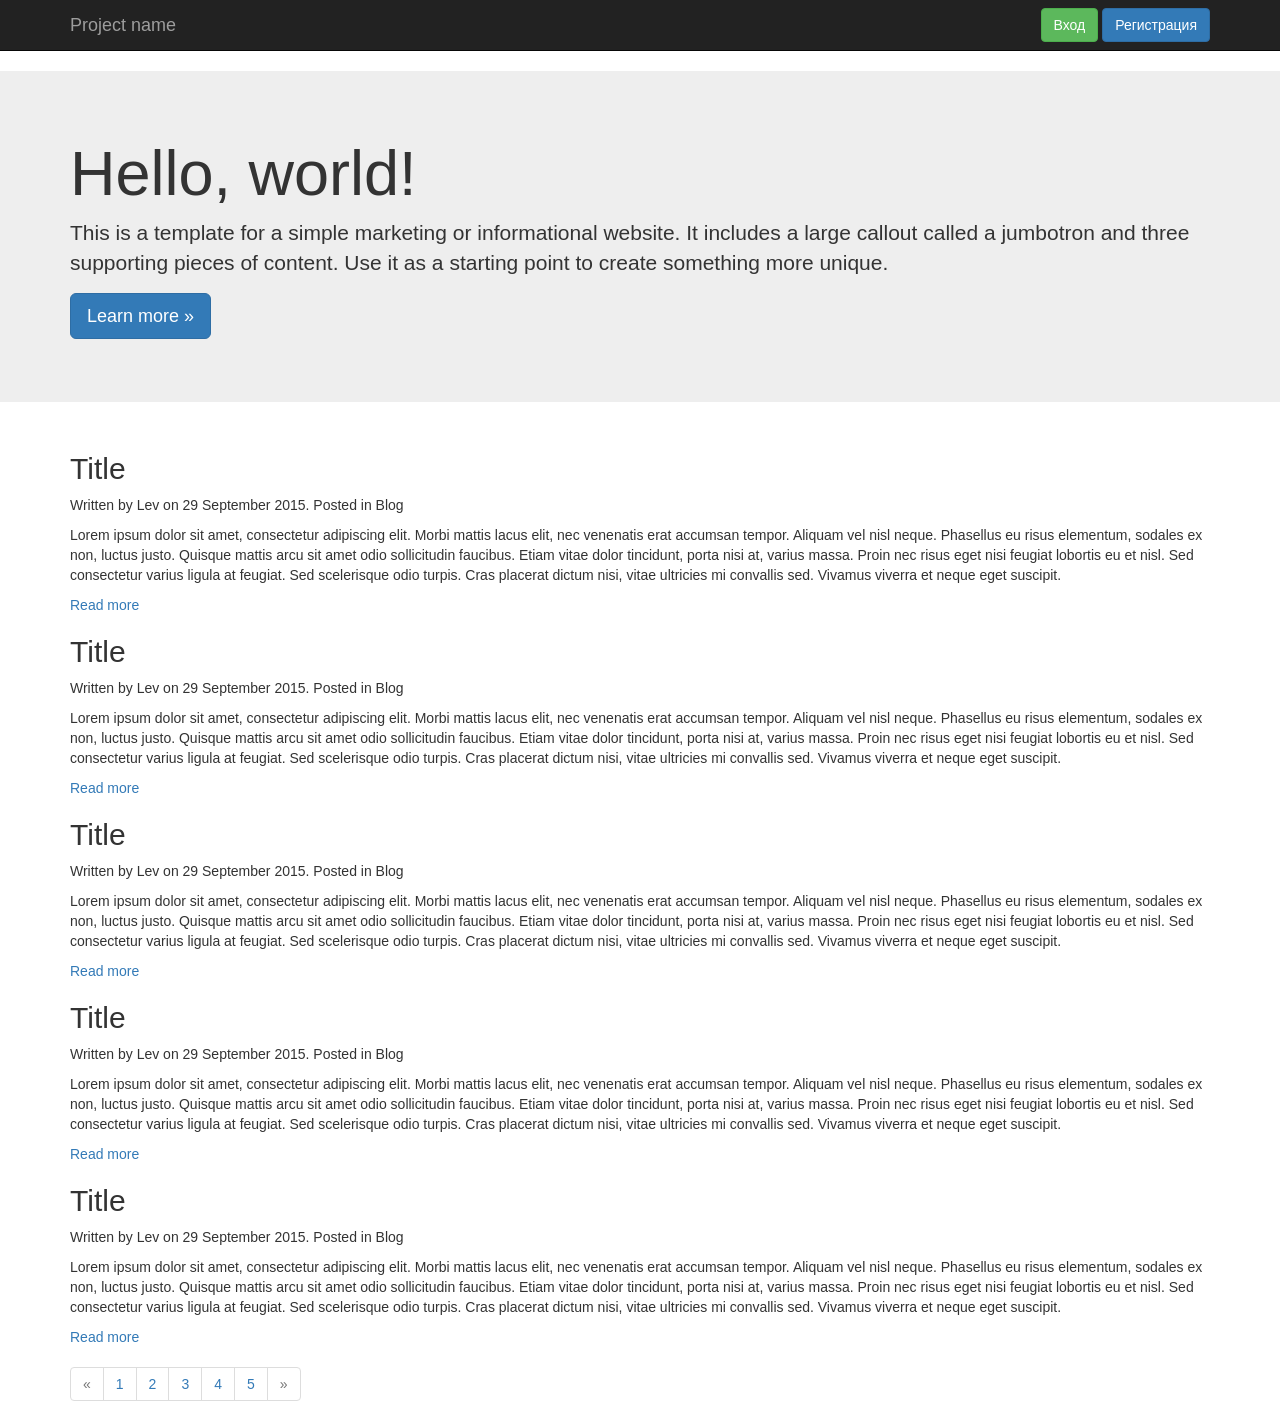
<file: S3/Sem/html/feed.html>
<!DOCTYPE html>
<html>
<head>
	<title>Feed</title>
	<meta http-equiv="Content-Type" content="text/html; charset=utf-8">
	<link rel="stylesheet" href="css/bootstrap.min.css" />
</head>
<body>
	<script src="js/jquery.js"></script>
	<script src="js/bootstrap.min.js"></script>

	<!-- Navigation -->
	<!-- Navigation -->
	<nav class="navbar navbar-inverse navbar-static-top">
		<div class="container">
			<div class="navbar-header">
				<button type="button" class="navbar-toggle collapsed" data-toggle="collapse" data-target="#navbar" aria-expanded="false" aria-controls="navbar">
					<span class="sr-only">Toggle navigation</span>
					<span class="icon-bar"></span>
					<span class="icon-bar"></span>
					<span class="icon-bar"></span>
				</button>
				<a class="navbar-brand" href="#">Project name</a>
			</div>
			<div id="navbar" class="navbar-collapse collapse">
				<div class="navbar-form navbar-right">
					<button type="submit" class="btn btn-success">Вход</button>
					<button type="submit" class="btn btn-primary">Регистрация</button>
				</div>
			</div><!--/.navbar-collapse -->
		</div>
	</nav>

	<div class="jumbotron">
    <div class="container">
      <h1>Hello, world!</h1>
      <p>This is a template for a simple marketing or informational website. It includes a large callout called a jumbotron and three supporting pieces of content. Use it as a starting point to create something more unique.</p>
      <p><a class="btn btn-primary btn-lg" href="#" role="button">Learn more &raquo;</a></p>
    </div>
  </div>

  <div class="container">
    <div class="article">
      <h2 class="article-title">Title</h2>
      <p class="article-meta">Written by Lev on 29 September 2015. Posted in Blog</p>
      <p class="article-description">
       Lorem ipsum dolor sit amet, consectetur adipiscing elit. Morbi mattis lacus elit, nec venenatis erat accumsan tempor. Aliquam vel nisl neque. Phasellus eu risus elementum, sodales ex non, luctus justo. Quisque mattis arcu sit amet odio sollicitudin faucibus. Etiam vitae dolor tincidunt, porta nisi at, varius massa. Proin nec risus eget nisi feugiat lobortis eu et nisl. Sed consectetur varius ligula at feugiat. Sed scelerisque odio turpis. Cras placerat dictum nisi, vitae ultricies mi convallis sed. Vivamus viverra et neque eget suscipit.
      </p>
      <a href="#">Read more</a>
    </div>
    <div class="article">
      <h2 class="article-title">Title</h2>
      <p class="article-meta">Written by Lev on 29 September 2015. Posted in Blog</p>
      <p class="article-description">
       Lorem ipsum dolor sit amet, consectetur adipiscing elit. Morbi mattis lacus elit, nec venenatis erat accumsan tempor. Aliquam vel nisl neque. Phasellus eu risus elementum, sodales ex non, luctus justo. Quisque mattis arcu sit amet odio sollicitudin faucibus. Etiam vitae dolor tincidunt, porta nisi at, varius massa. Proin nec risus eget nisi feugiat lobortis eu et nisl. Sed consectetur varius ligula at feugiat. Sed scelerisque odio turpis. Cras placerat dictum nisi, vitae ultricies mi convallis sed. Vivamus viverra et neque eget suscipit.
      </p>
      <a href="#">Read more</a>
    </div>
    <div class="article">
      <h2 class="article-title">Title</h2>
      <p class="article-meta">Written by Lev on 29 September 2015. Posted in Blog</p>
      <p class="article-description">
       Lorem ipsum dolor sit amet, consectetur adipiscing elit. Morbi mattis lacus elit, nec venenatis erat accumsan tempor. Aliquam vel nisl neque. Phasellus eu risus elementum, sodales ex non, luctus justo. Quisque mattis arcu sit amet odio sollicitudin faucibus. Etiam vitae dolor tincidunt, porta nisi at, varius massa. Proin nec risus eget nisi feugiat lobortis eu et nisl. Sed consectetur varius ligula at feugiat. Sed scelerisque odio turpis. Cras placerat dictum nisi, vitae ultricies mi convallis sed. Vivamus viverra et neque eget suscipit.
      </p>
      <a href="#">Read more</a>
    </div>
    <div class="article">
      <h2 class="article-title">Title</h2>
      <p class="article-meta">Written by Lev on 29 September 2015. Posted in Blog</p>
      <p class="article-description">
       Lorem ipsum dolor sit amet, consectetur adipiscing elit. Morbi mattis lacus elit, nec venenatis erat accumsan tempor. Aliquam vel nisl neque. Phasellus eu risus elementum, sodales ex non, luctus justo. Quisque mattis arcu sit amet odio sollicitudin faucibus. Etiam vitae dolor tincidunt, porta nisi at, varius massa. Proin nec risus eget nisi feugiat lobortis eu et nisl. Sed consectetur varius ligula at feugiat. Sed scelerisque odio turpis. Cras placerat dictum nisi, vitae ultricies mi convallis sed. Vivamus viverra et neque eget suscipit.
      </p>
      <a href="#">Read more</a>
    </div>
    <div class="article">
      <h2 class="article-title">Title</h2>
      <p class="article-meta">Written by Lev on 29 September 2015. Posted in Blog</p>
      <p class="article-description">
       Lorem ipsum dolor sit amet, consectetur adipiscing elit. Morbi mattis lacus elit, nec venenatis erat accumsan tempor. Aliquam vel nisl neque. Phasellus eu risus elementum, sodales ex non, luctus justo. Quisque mattis arcu sit amet odio sollicitudin faucibus. Etiam vitae dolor tincidunt, porta nisi at, varius massa. Proin nec risus eget nisi feugiat lobortis eu et nisl. Sed consectetur varius ligula at feugiat. Sed scelerisque odio turpis. Cras placerat dictum nisi, vitae ultricies mi convallis sed. Vivamus viverra et neque eget suscipit.
      </p>
      <a href="#">Read more</a>
    </div>

    <!-- Pagination -->
    <nav>
     <ul class="pagination">
       <li class="disabled"><a href="#" aria-label="Previous"><span aria-hidden="true">&laquo;</span></a></li>
       <li><a href="#">1 <span class="sr-only">(current)</span></a></li>
       <li><a href="#">2 <span class="sr-only">(current)</span></a></li>
       <li><a href="#">3 <span class="sr-only">(current)</span></a></li>
       <li><a href="#">4 <span class="sr-only">(current)</span></a></li>
       <li><a href="#">5 <span class="sr-only">(current)</span></a></li>
       <li class="disabled"><a href="#" aria-label="Previous"><span aria-hidden="true">&raquo;</span></a></li>
     </ul>
    </nav>
  </div>

</body>
</html>
</file>
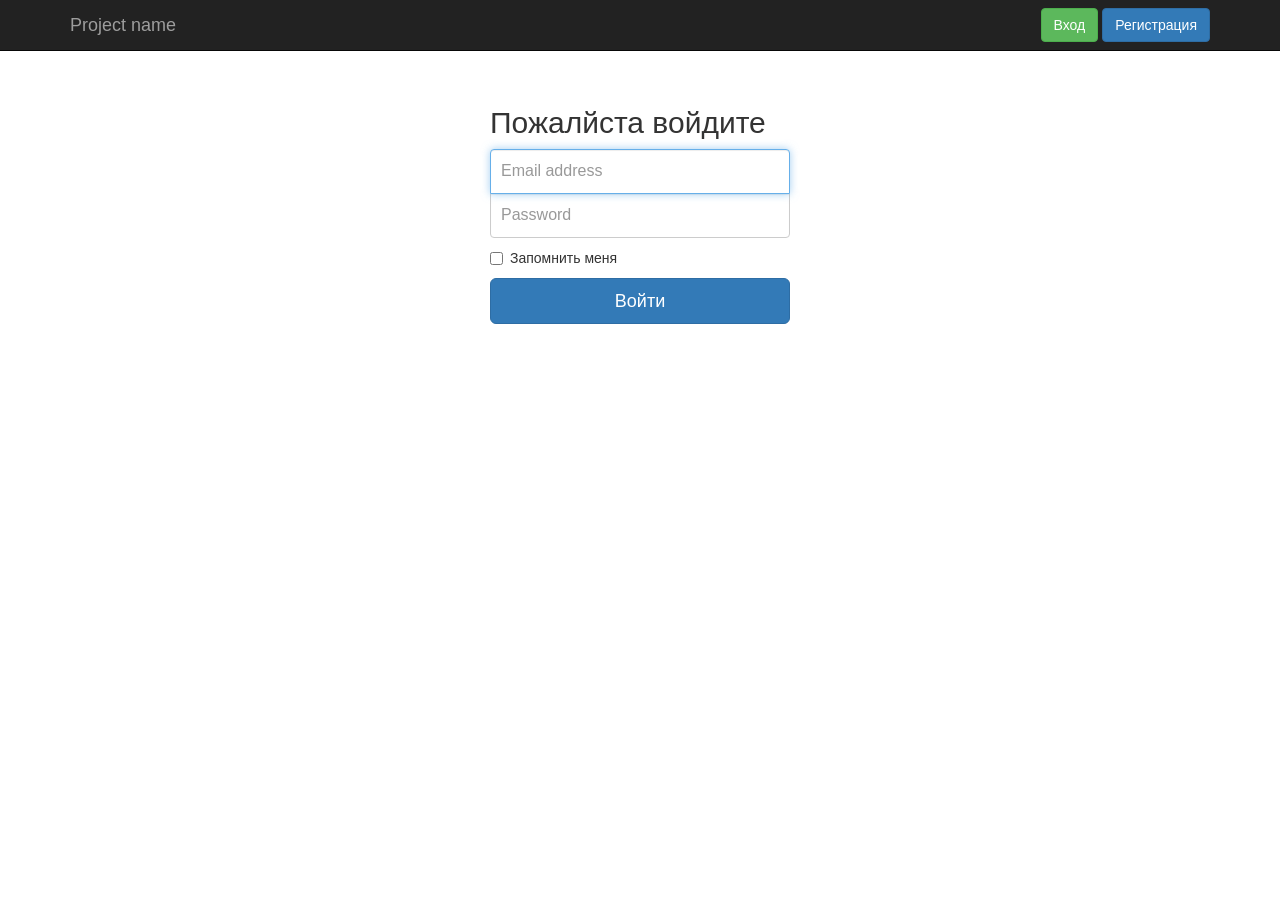
<file: S3/Sem/html/login.html>
<!DOCTYPE html>
<html>
<head>
	<title>Login</title>
	<meta http-equiv="Content-Type" content="text/html; charset=utf-8">
	<link rel="stylesheet" href="css/bootstrap.min.css" />
	<link rel="stylesheet" href="css/login.css" />
</head>
<body>
	<script src="js/jquery.js"></script>
	<script src="js/bootstrap.min.js"></script>

	<!-- Navigation -->
	<nav class="navbar navbar-inverse navbar-static-top">
		<div class="container">
			<div class="navbar-header">
				<button type="button" class="navbar-toggle collapsed" data-toggle="collapse" data-target="#navbar" aria-expanded="false" aria-controls="navbar">
					<span class="sr-only">Toggle navigation</span>
					<span class="icon-bar"></span>
					<span class="icon-bar"></span>
					<span class="icon-bar"></span>
				</button>
				<a class="navbar-brand" href="#">Project name</a>
			</div>
			<div id="navbar" class="navbar-collapse collapse">
				<div class="navbar-form navbar-right">
					<button type="submit" class="btn btn-success">Вход</button>
					<button type="submit" class="btn btn-primary">Регистрация</button>
				</div>
			</div><!--/.navbar-collapse -->
		</div>
	</nav>

	<div class="container">

		<form class="form-login">
			<h2 class="form-login-heading">Пожалйста войдите</h2>
			<label for="inputEmail" class="sr-only">Email address</label>
			<input type="email" id="inputEmail" class="form-control" placeholder="Email address" required autofocus>
			<label for="inputPassword" class="sr-only">Password</label>
			<input type="password" id="inputPassword" class="form-control" placeholder="Password" required>
			<div class="checkbox">
				<label>
					<input type="checkbox" value="remember-me"> Запомнить меня
				</label>
			</div>
			<button class="btn btn-lg btn-primary btn-block" type="submit">Войти</button>
		</form>

	</div>

</body>
</html>
</file>
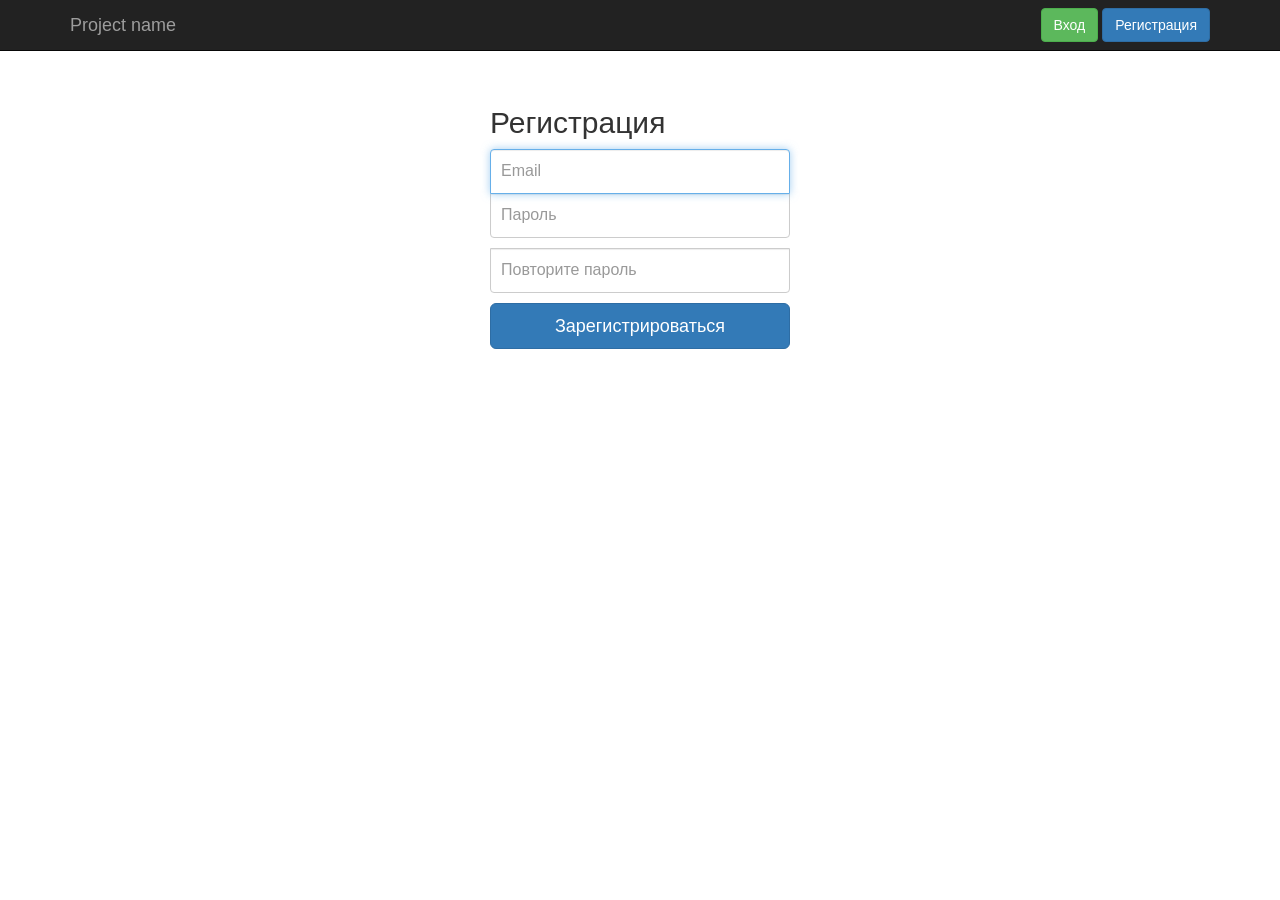
<file: S3/Sem/html/register.html>
<!DOCTYPE html>
<html>
<head>
	<title>Register</title>
	<meta http-equiv="Content-Type" content="text/html; charset=utf-8">
	<link rel="stylesheet" href="css/bootstrap.min.css" />
	<link rel="stylesheet" href="css/signin.css" />
</head>
<body>
	<script src="js/jquery.js"></script>
	<script src="js/bootstrap.min.js"></script>

	<!-- Navigation -->
	<nav class="navbar navbar-inverse navbar-static-top">
		<div class="container">
			<div class="navbar-header">
				<button type="button" class="navbar-toggle collapsed" data-toggle="collapse" data-target="#navbar" aria-expanded="false" aria-controls="navbar">
					<span class="sr-only">Toggle navigation</span>
					<span class="icon-bar"></span>
					<span class="icon-bar"></span>
					<span class="icon-bar"></span>
				</button>
				<a class="navbar-brand" href="#">Project name</a>
			</div>
			<div id="navbar" class="navbar-collapse collapse">
				<div class="navbar-form navbar-right">
					<button type="submit" class="btn btn-success">Вход</button>
					<button type="submit" class="btn btn-primary">Регистрация</button>
				</div>
			</div><!--/.navbar-collapse -->
		</div>
	</nav>

	<div class="container">

		<form class="form-signin">
			<h2 class="form-signin-heading">Регистрация</h2>
			<label for="inputEmail" class="sr-only">Email</label>
			<input type="email" id="inputEmail" class="form-control" placeholder="Email" required autofocus>
			<label for="inputPassword" class="sr-only">Пароль</label>
			<input type="password" id="inputPassword" class="form-control" placeholder="Пароль" required>
			<input type="password" id="inputPassword" class="form-control" placeholder="Повторите пароль" required>
			<button class="btn btn-lg btn-primary btn-block" type="submit">Зарегистрироваться</button>
		</form>

	</div>

</body>
</html>
</file>
<file: S3/Tasks08-10/style.css>
.row {
	padding: 1px 10% 1px 10%;
}

.col1 {
	display: inline-block;
	vertical-align: top;
	padding: 1.3%;
	width: 17%;
}

.col2 {
	display: inline-block;
	vertical-align: top;
	padding: 1.3%;
	width: 37.2%;
}

.col3 {
	display: inline-block;
	vertical-align: top;
	padding: 1.3%;
	width: 55%;
}

p.red {
	color: red;
}

p.green {
	color: green;
}

p.yellow {
	color: yellow;
}

p.blue {
	color: blue;
}

p.bold {
	font-weight: bold;
}

p.italic {
	font-style: italic;
}
</file>
<file: S3/Sem/html/css/login.css>
.form-login {
  max-width: 330px;
  padding: 15px;
  margin: 0 auto;
}
.form-login .form-login-heading,
.form-login .checkbox {
  margin-bottom: 10px;
}
.form-login .checkbox {
  font-weight: normal;
}
.form-login .form-control {
  position: relative;
  height: auto;
  -webkit-box-sizing: border-box;
     -moz-box-sizing: border-box;
          box-sizing: border-box;
  padding: 10px;
  font-size: 16px;
}
.form-login .form-control:focus {
  z-index: 2;
}
.form-login input[type="email"] {
  margin-bottom: -1px;
  border-bottom-right-radius: 0;
  border-bottom-left-radius: 0;
}
.form-login input[type="password"] {
  margin-bottom: 10px;
  border-top-left-radius: 0;
  border-top-right-radius: 0;
}
</file>
<file: S3/Sem/html/css/signin.css>
.form-signin {
  max-width: 330px;
  padding: 15px;
  margin: 0 auto;
}
.form-signin .form-signin-heading,
.form-signin .checkbox {
  margin-bottom: 10px;
}
.form-signin .checkbox {
  font-weight: normal;
}
.form-signin .form-control {
  position: relative;
  height: auto;
  -webkit-box-sizing: border-box;
     -moz-box-sizing: border-box;
          box-sizing: border-box;
  padding: 10px;
  font-size: 16px;
}
.form-signin .form-control:focus {
  z-index: 2;
}
.form-signin input[type="email"] {
  margin-bottom: -1px;
  border-bottom-right-radius: 0;
  border-bottom-left-radius: 0;
}
.form-signin input[type="password"] {
  margin-bottom: 10px;
  border-top-left-radius: 0;
  border-top-right-radius: 0;
}
</file>
